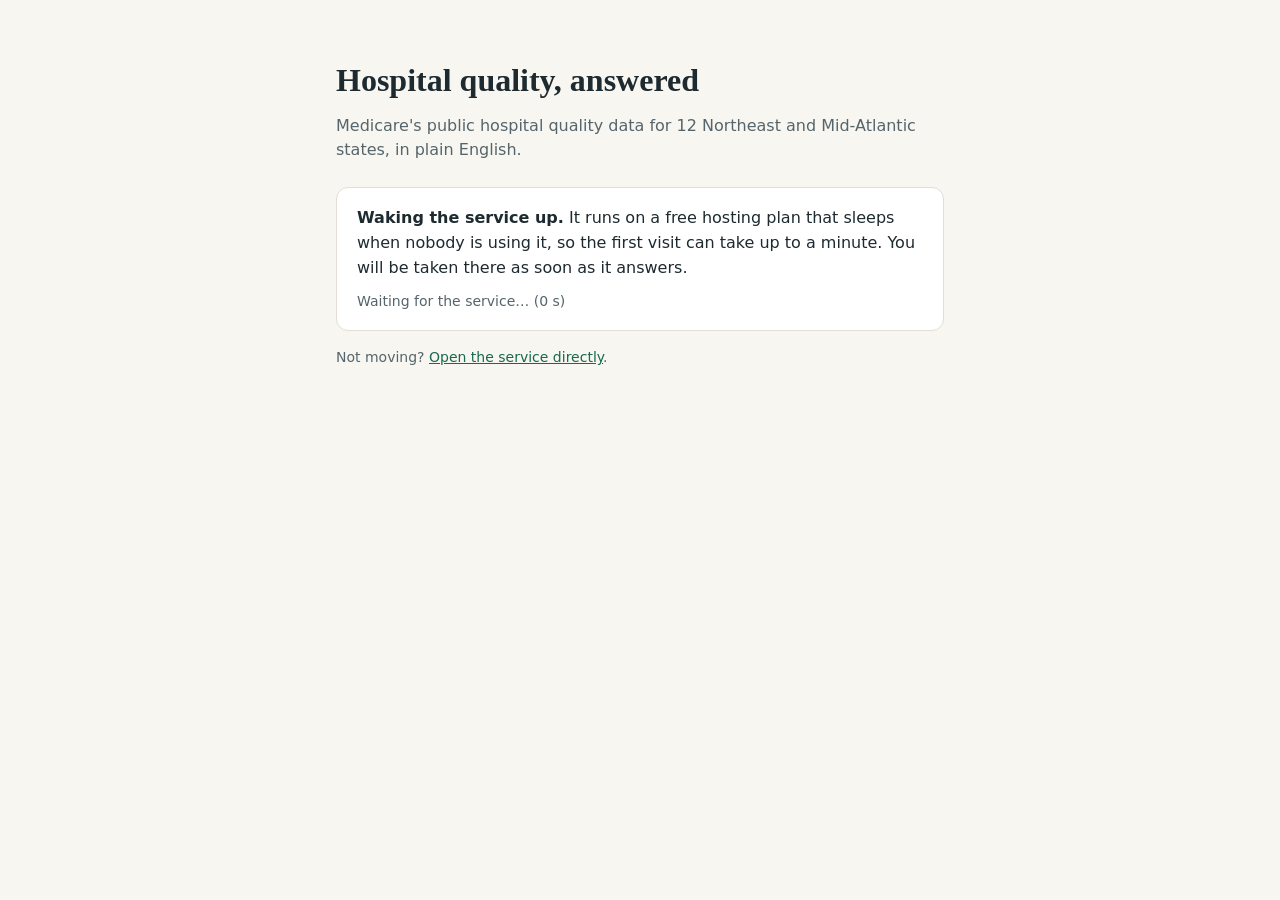
<file: site/index.html>
<!doctype html>
<html lang="en">
<head>
<meta charset="utf-8">
<meta name="viewport" content="width=device-width, initial-scale=1">
<meta http-equiv="Content-Security-Policy" content="default-src 'none'; script-src 'self'; style-src 'self'; connect-src https://governed-clinical-agent.onrender.com; base-uri 'none'; form-action 'none'">
<meta name="referrer" content="no-referrer">
<title>Clinical Intelligence: waking up</title>
<link rel="stylesheet" href="wake.css">
</head>
<body>
<main>
  <h1>Hospital quality, answered</h1>
  <p class="lead">Medicare's public hospital quality data for 12 Northeast and Mid-Atlantic states, in plain English.</p>
  <div class="card">
    <p><b>Waking the service up.</b> It runs on a free hosting plan that sleeps when nobody is using it, so the first visit can take up to a minute. You will be taken there as soon as it answers.</p>
    <p class="muted"><span id="status" role="status">Waiting for the service…</span> <span class="muted">(<span id="secs">0</span> s)</span></p>
  </div>
  <p class="muted">Not moving? <a href="https://governed-clinical-agent.onrender.com/ui">Open the service directly</a>.</p>
  <noscript><p><a href="https://governed-clinical-agent.onrender.com/ui">Open the service</a> (it can take up to a minute to load).</p></noscript>
</main>
<script src="wake.js"></script>
</body>
</html>
</file>
<file: site/wake.css>
:root{--ink:#1d2a2f;--ink-2:#55656b;--paper:#f8f6f1;--card:#fff;--rule:#e3ded3;--green:#17694f}
@media (prefers-color-scheme: dark){:root:not([data-theme="light"]){--ink:#e8ecea;--ink-2:#a6b2ad;--paper:#141a1c;--card:#1d2528;--rule:#2f3a3d;--green:#5fc3a0}}
*{box-sizing:border-box}
body{margin:0;background:var(--paper);color:var(--ink);font:16px/1.55 system-ui,-apple-system,"Segoe UI",sans-serif}
main{max-width:640px;margin:0 auto;padding:56px 16px}
h1{font-family:Georgia,serif;font-size:32px;margin:0 0 8px}
.lead{color:var(--ink-2);margin:0 0 24px}
.card{background:var(--card);border:1px solid var(--rule);border-radius:12px;padding:18px 20px;margin-bottom:16px}
.card p{margin:0 0 10px}.card p:last-child{margin:0}
.muted{color:var(--ink-2);font-size:14px}
a{color:var(--green)}
</file>
